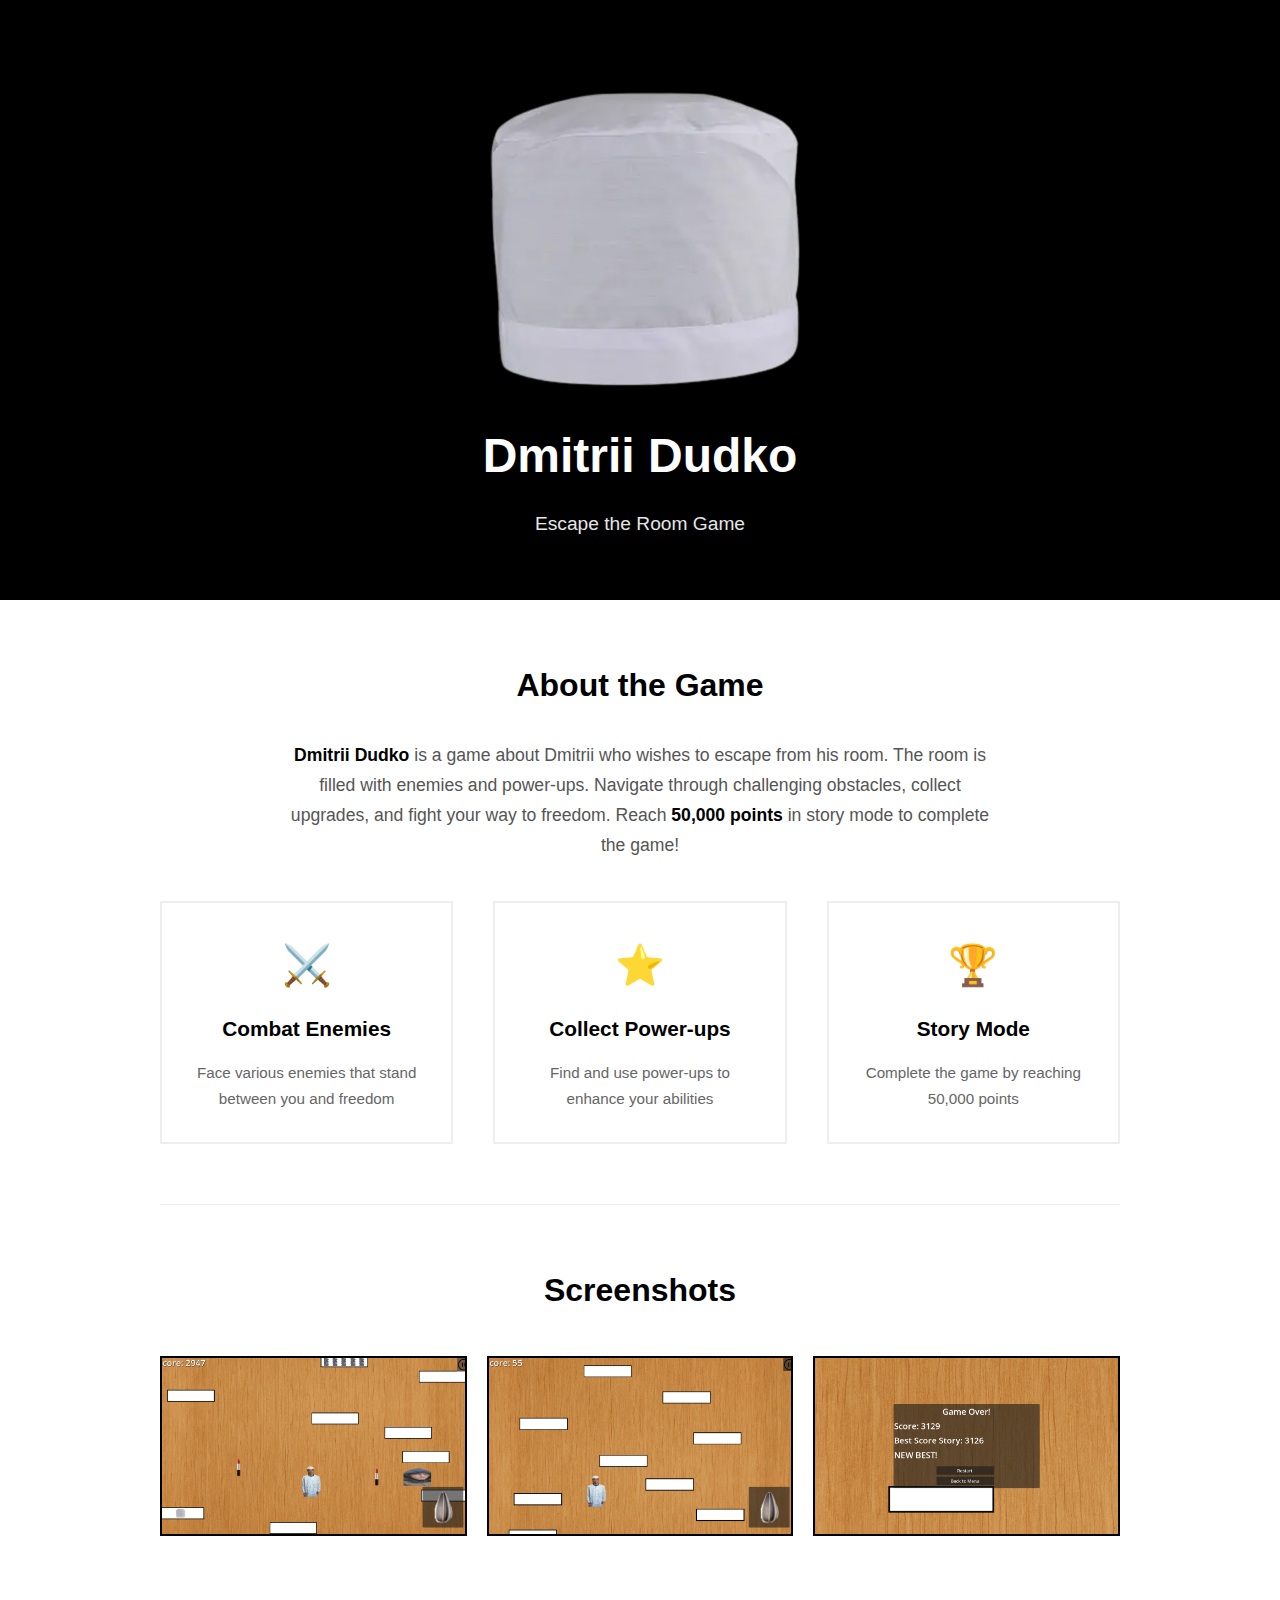
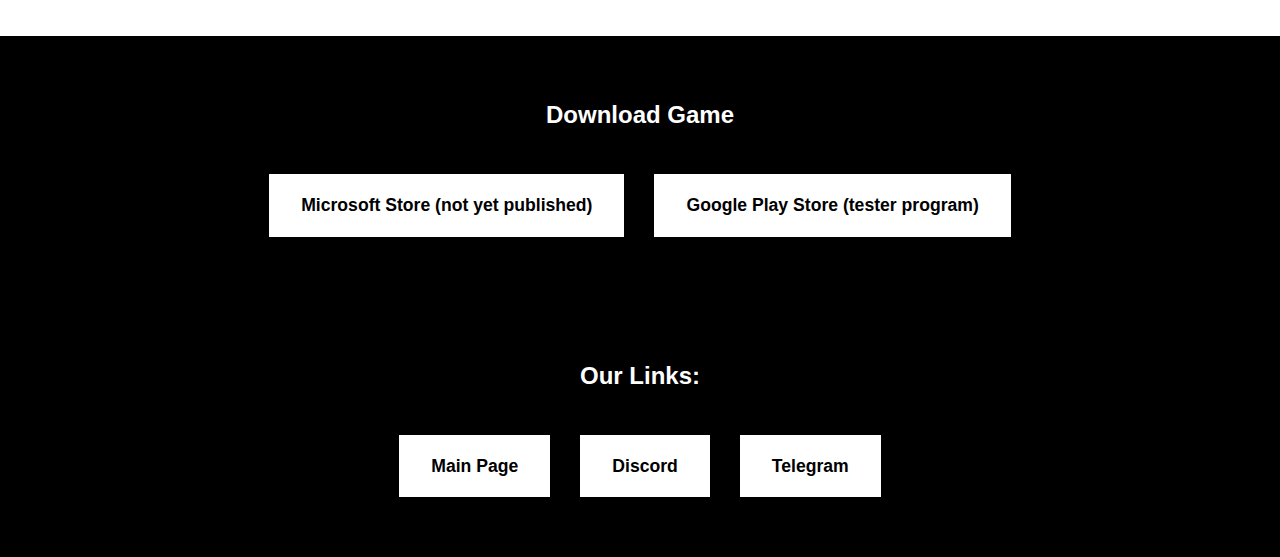
<file: dmitrii-dudko.html>
<!DOCTYPE html>
<html lang="en">

<head>
    <meta charset="UTF-8">
    <meta name="viewport" content="width=device-width, initial-scale=1.0">
    <title>Dmitrii Dudko - Escape the Room Game</title>
    <meta name="title" content="Dmitrii Dudko - Escape the Room Game" />
    <meta name="description"
        content="Join Dmitrii in his epic quest to escape from his room! Fight enemies, collect power-ups, and reach 50,000 points in story mode. Available on Microsoft Store and Google Play." />
    <meta name="keywords"
        content="dmitrii dudko, escape room game, mobile game, android game, windows game, room escape, adventure game, story mode, power-ups, enemies, microsoft store, google play">
    <meta name="language" content="English">
    <meta name="revisit-after" content="1 days">
    <meta name="author" content="J0nathan550">
    <meta property="theme-color" content="#ffffff">
    <meta property="og:type" content="website" />
    <meta property="og:url" content="https://wplacekh.fun/dmitrii-dudko" />
    <meta property="og:title" content="Dmitrii Dudko - Escape the Room Game" />
    <meta property="og:description"
        content="Join Dmitrii in his epic quest to escape from his room! Fight enemies, collect power-ups, and reach 50,000 points in story mode." />
    <meta property="og:image" content="game-gallery/icon.png" />
    <meta property="twitter:card" content="summary_large_image" />
    <meta property="twitter:url" content="https://wplacekh.fun/dmitrii-dudko" />
    <meta property="twitter:title" content="Dmitrii Dudko - Escape the Room Game" />
    <meta property="twitter:description"
        content="Join Dmitrii in his epic quest to escape from his room! Fight enemies, collect power-ups, and reach 50,000 points in story mode." />
    <meta property="twitter:image" content="game-gallery/icon.png" />
    <meta name="apple-mobile-web-app-title" content="Dmitrii Dudko" />
    <link rel="icon" type="image/x-icon" href="game-gallery/icon.png">
    <style>
        * {
            margin: 0;
            padding: 0;
            box-sizing: border-box;
        }

        body {
            font-family: Arial, sans-serif;
            line-height: 1.6;
            color: #333;
            background: white;
        }

        .container {
            max-width: 1000px;
            margin: 0 auto;
            padding: 0 20px;
        }

        .header {
            background: black;
            color: white;
            text-align: center;
            padding: 60px 0;
        }

        .header h1 {
            font-size: 3rem;
            font-weight: bold;
            margin-bottom: 15px;
        }

        .header p {
            font-size: 1.2rem;
            opacity: 0.9;
        }

        .section {
            padding: 60px 0;
            border-bottom: 1px solid #eee;
        }

        .section:last-child {
            border-bottom: none;
        }

        .section h2 {
            font-size: 2rem;
            margin-bottom: 30px;
            text-align: center;
            color: black;
        }

        .description {
            text-align: center;
        }

        .description p {
            font-size: 1.1rem;
            max-width: 700px;
            margin: 0 auto;
            line-height: 1.7;
            color: #555;
        }

        .highlight {
            font-weight: bold;
            color: black;
        }

        .features {
            display: grid;
            grid-template-columns: repeat(auto-fit, minmax(250px, 1fr));
            gap: 40px;
            margin-top: 40px;
        }

        .feature {
            text-align: center;
            padding: 30px;
            border: 2px solid #eee;
        }

        .feature-icon {
            font-size: 2.5rem;
            margin-bottom: 15px;
            display: block;
        }

        .feature h3 {
            font-size: 1.3rem;
            margin-bottom: 15px;
            color: black;
        }

        .feature p {
            color: #666;
            font-size: 0.95rem;
        }

        .gallery {
            text-align: center;
        }

        .gallery-grid {
            display: grid;
            grid-template-columns: repeat(auto-fit, minmax(280px, 1fr));
            gap: 20px;
            margin: 40px 0;
        }

        .gallery-item {
            border: 2px solid black;
            height: 180px;
            display: flex;
            align-items: center;
            justify-content: center;
            background: #f8f8f8;
            color: #666;
            font-size: 1rem;
            transition: background-color 0.3s ease;
            position: relative;
            overflow: hidden;
        }

        .gallery-item:hover {
            background: #f0f0f0;
        }

        .gallery-item img {
            width: 100%;
            height: 100%;
            object-fit: cover;
            transition: transform 0.3s ease;
        }

        .gallery-item:hover img {
            transform: scale(1.05);
        }

        .download-section {
            background: black;
            color: white;
            text-align: center;
            padding: 60px 0;
        }

        .download-section h2 {
            color: white;
            margin-bottom: 40px;
        }

        .store-buttons {
            display: flex;
            justify-content: center;
            gap: 30px;
            flex-wrap: wrap;
        }

        .store-btn {
            display: inline-block;
            padding: 15px 30px;
            background: white;
            color: black;
            text-decoration: none;
            border: 2px solid white;
            font-size: 1.1rem;
            font-weight: bold;
            transition: all 0.3s ease;
        }

        .store-btn:hover {
            background: transparent;
            color: white;
        }

        @media (max-width: 768px) {
            .header h1 {
                font-size: 2.2rem;
            }

            .header p {
                font-size: 1.1rem;
            }

            .section {
                padding: 40px 0;
            }

            .section h2 {
                font-size: 1.7rem;
            }

            .store-buttons {
                flex-direction: column;
                align-items: center;
            }

            .store-btn {
                width: 250px;
                margin-bottom: 15px;
            }
        }

        .counter-container {
            position: fixed;
            bottom: 10px;
            left: 50%;
            transform: translateX(-50%) scale(2);
            transform-origin: center bottom;
        }
    </style>
</head>

<body>
    <div class="header">
        <div class="container">
            <img src="game-gallery/icon.png" alt="Dmitrii Dudko - Escape the Room Game">
            <h1>Dmitrii Dudko</h1>
            <p>Escape the Room Game</p>
        </div>
    </div>

    <div class="container">
        <div class="section description">
            <h2>About the Game</h2>
            <p>
                <span class="highlight">Dmitrii Dudko</span> is a game about Dmitrii who wishes to escape from his room.
                The room is filled with enemies and power-ups. Navigate through challenging obstacles, collect upgrades,
                and fight your way to freedom. Reach <span class="highlight">50,000 points</span> in story mode to
                complete the game!
            </p>

            <div class="features">
                <div class="feature">
                    <span class="feature-icon">⚔️</span>
                    <h3>Combat Enemies</h3>
                    <p>Face various enemies that stand between you and freedom</p>
                </div>
                <div class="feature">
                    <span class="feature-icon">⭐</span>
                    <h3>Collect Power-ups</h3>
                    <p>Find and use power-ups to enhance your abilities</p>
                </div>
                <div class="feature">
                    <span class="feature-icon">🏆</span>
                    <h3>Story Mode</h3>
                    <p>Complete the game by reaching 50,000 points</p>
                </div>
            </div>
        </div>

        <div class="section gallery">
            <h2>Screenshots</h2>
            <div class="gallery-grid">
                <div class="gallery-item">
                    <img src="game-gallery/1.png">
                </div>
                <div class="gallery-item">
                    <img src="game-gallery/2.png">
                </div>
                <div class="gallery-item">
                    <img src="game-gallery/3.png">
                </div>
            </div>
        </div>
    </div>

    <div class="download-section">
        <div class="container">
            <h2>Download Game</h2>
            <div class="store-buttons">
                <a href="https://apps.microsoft.com/store/search?query=dmitrii+dudko" class="store-btn" target="_blank">
                    Microsoft Store (not yet published)
                </a>
                <a href="https://play.google.com/apps/testing/com.j0nathan550.dmitriidudko" class="store-btn"
                    target="_blank">
                    Google Play Store (tester program)
                </a>
            </div>
        </div>
    </div>

    <div class="download-section">
        <div class="container">
            <h2>Our Links:</h2>
            <div class="store-buttons">
                <a href="index.html" class="store-btn">
                    Main Page
                </a>
                <a href="https://discord.gg/VGgK3HYeyz" class="store-btn" target="_blank">
                    Discord
                </a>
                <a href="https://t.me/wplace_kharkiv" class="store-btn" target="_blank">
                    Telegram
                </a>
            </div>
        </div>
    </div>

    <div class="counter-container">
        <script type="text/javascript" src="https://counter.websiteout.com/js/36/15/0/1"></script>
    </div>
</body>

</html>
</file>
